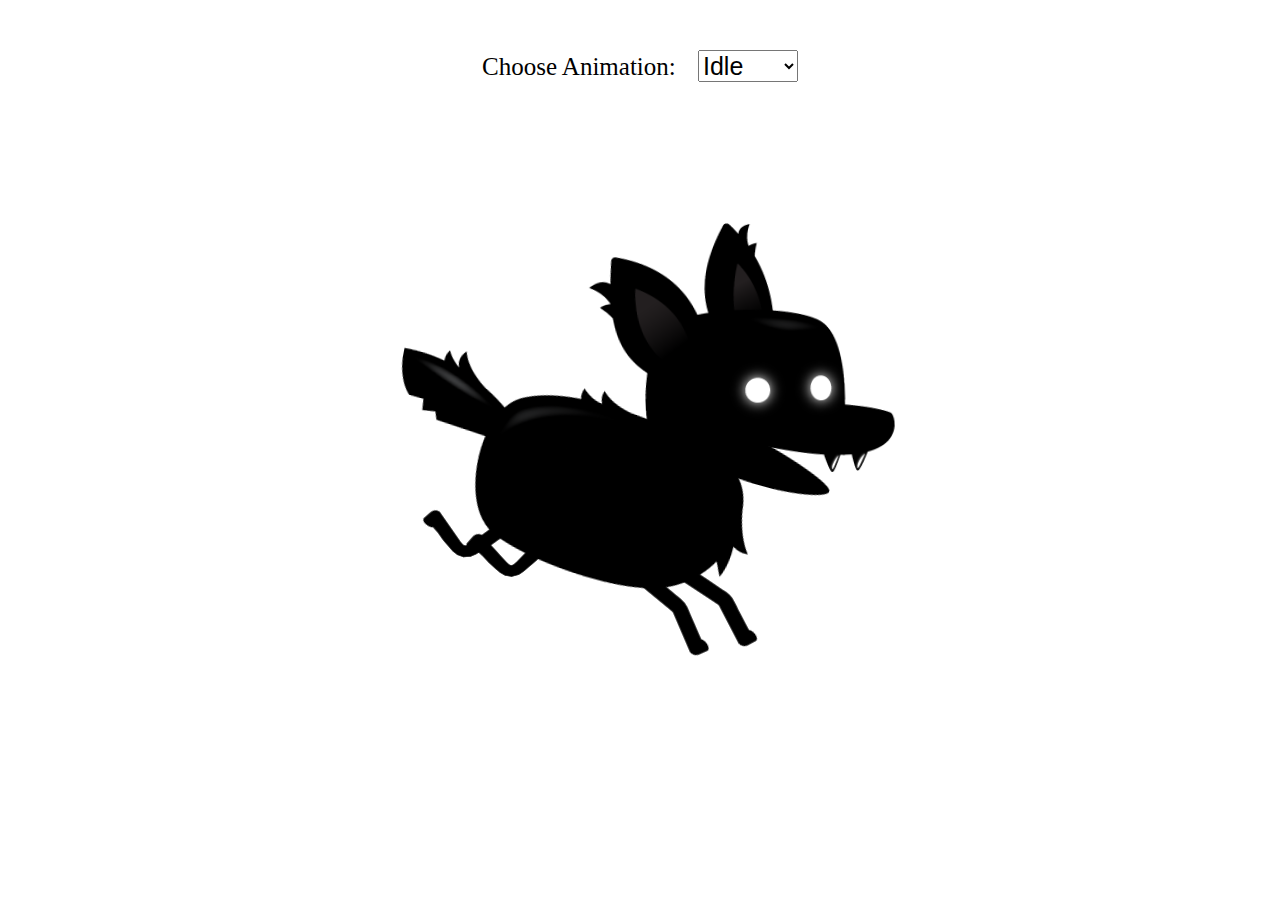
<file: index.html>
<!DOCTYPE html>
<html lang="pl">
	<head>
		<meta charset="UTF-8" />
		<meta name="viewport" content="width=device-width, initial-scale=1.0" />
		<title>Sprite Animations</title>
		<link rel="stylesheet" href="style.css" />
	</head>
	<body>
		<canvas id="canvas1"></canvas>
		<div class="controls">
            <label for="animations">Choose Animation: </label>
			<select id="animations" name="animations">
                <option value="idle">Idle</option>
                <option value="jump">Jump</option>
                <option value="run">Run</option>
                <option value="dizzy">Dizzy</option>
                <option value="sit">Sit</option>
                <option value="roll">Roll</option>
                <option value="bite">Bite</option>
                <option value="ko">Ko</option>
                <option value="gethit">Get Hit</option>

            </select>
		</div>

		<script src="script.js"></script>
	</body>
</html>
</file>
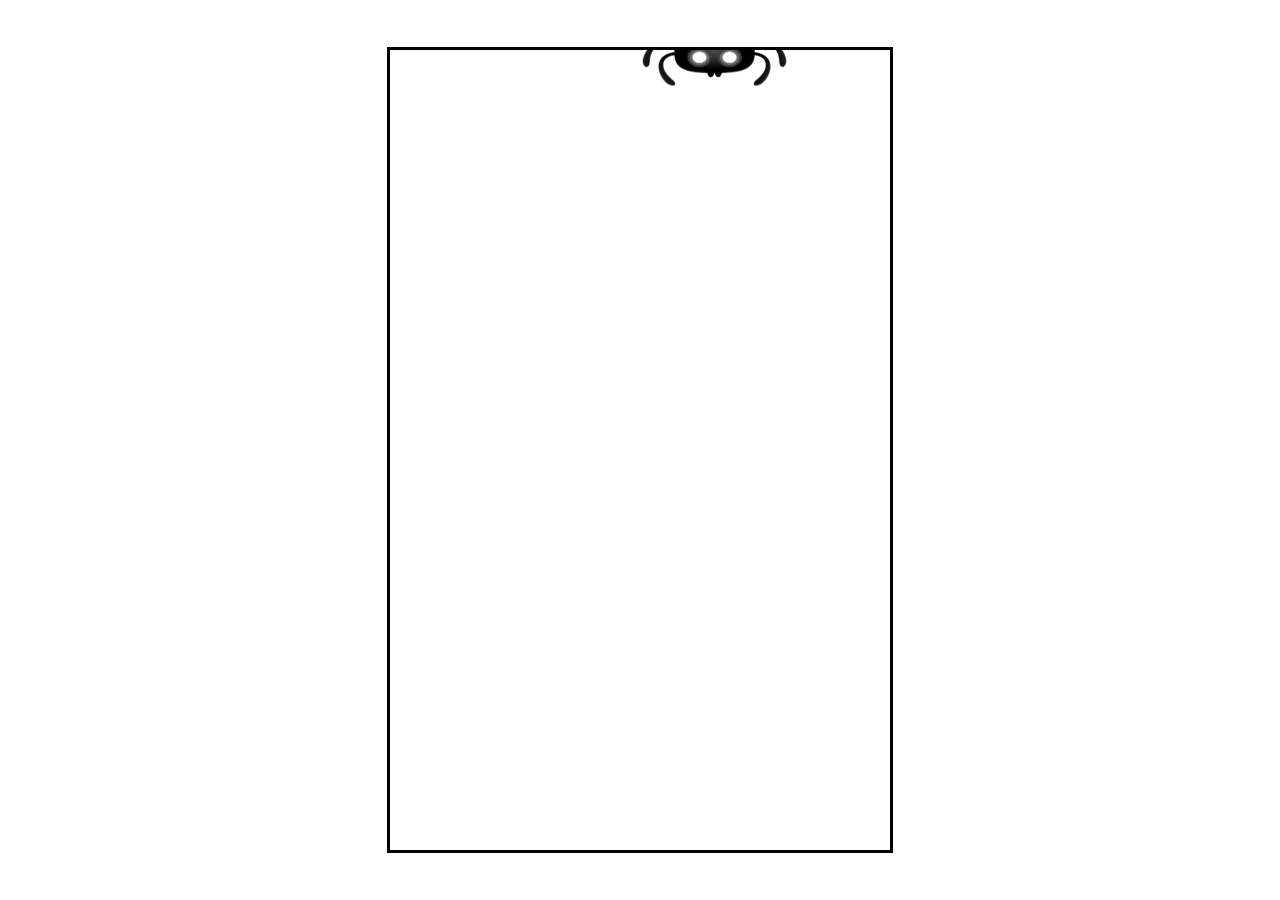
<file: Enemy subclass/index.html>
<!DOCTYPE html>
<html lang="pl">
	<head>
		<meta charset="UTF-8" />
		<meta name="viewport" content="width=device-width, initial-scale=1.0" />
		<title>Enemy types with JavaScript sub classing</title>
		<link rel="stylesheet" href="style.css" />
	</head>
	<body>
		<canvas id="canvas1"></canvas>
		<img src="enemy_worm.png" id="worm" />
		<img src="enemy_ghost.png" id="ghost" />
		<img src="enemy_spider.png" id="spider" />

		<script src="script.js"></script>
	</body>
</html>
</file>
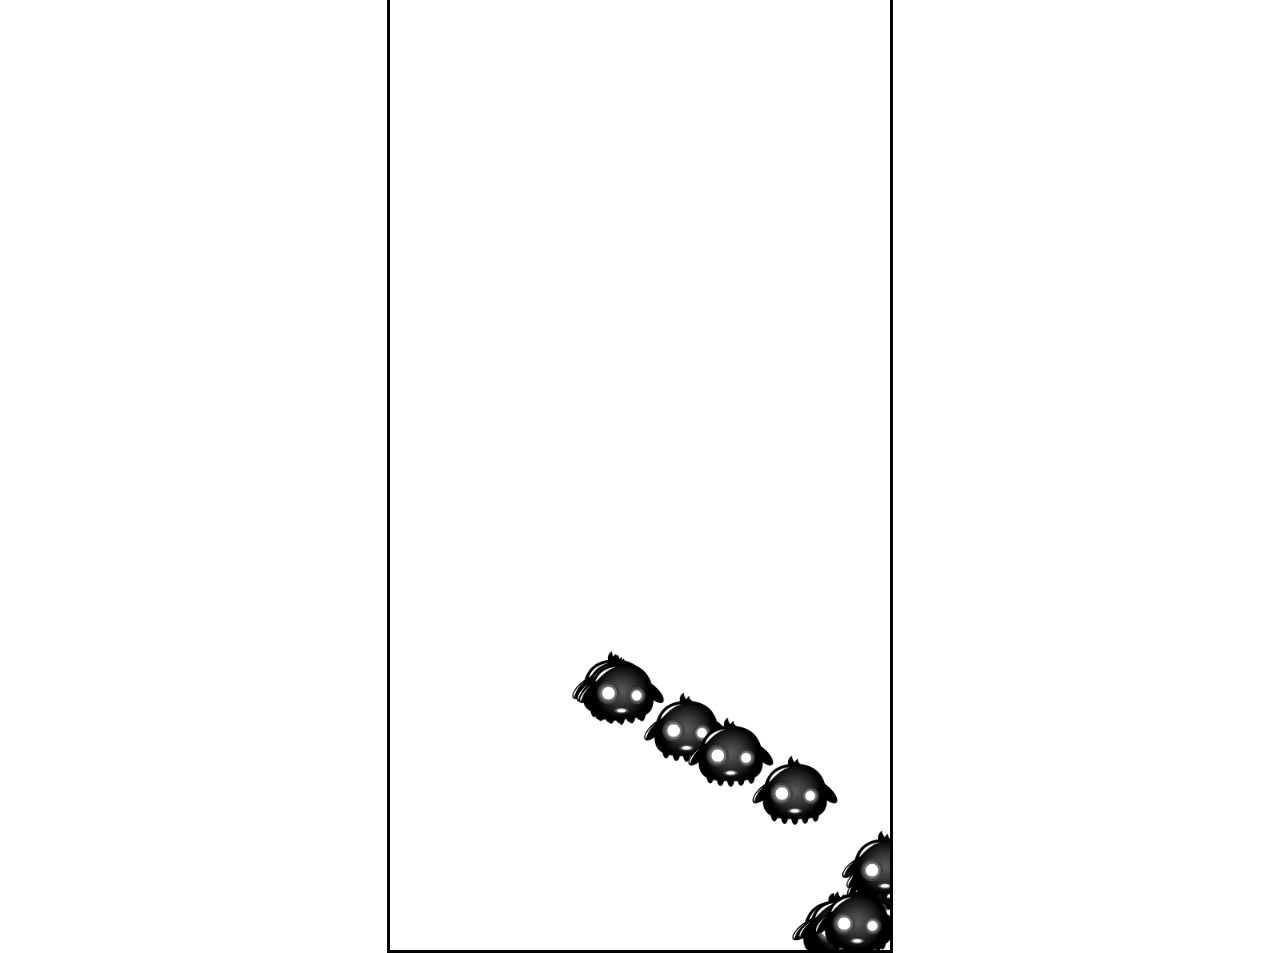
<file: NPC Movement/index.html>
<!DOCTYPE html>
<html lang="pl">
	<head>
		<meta charset="UTF-8" />
		<meta name="viewport" content="width=device-width, initial-scale=1.0" />
		<title>NPC movement animations</title>
		<link rel="stylesheet" href="style.css" />
	</head>
	<body>
		<canvas id="canvas1"></canvas>

		<script src="script.js"></script>
	</body>
</html>
</file>
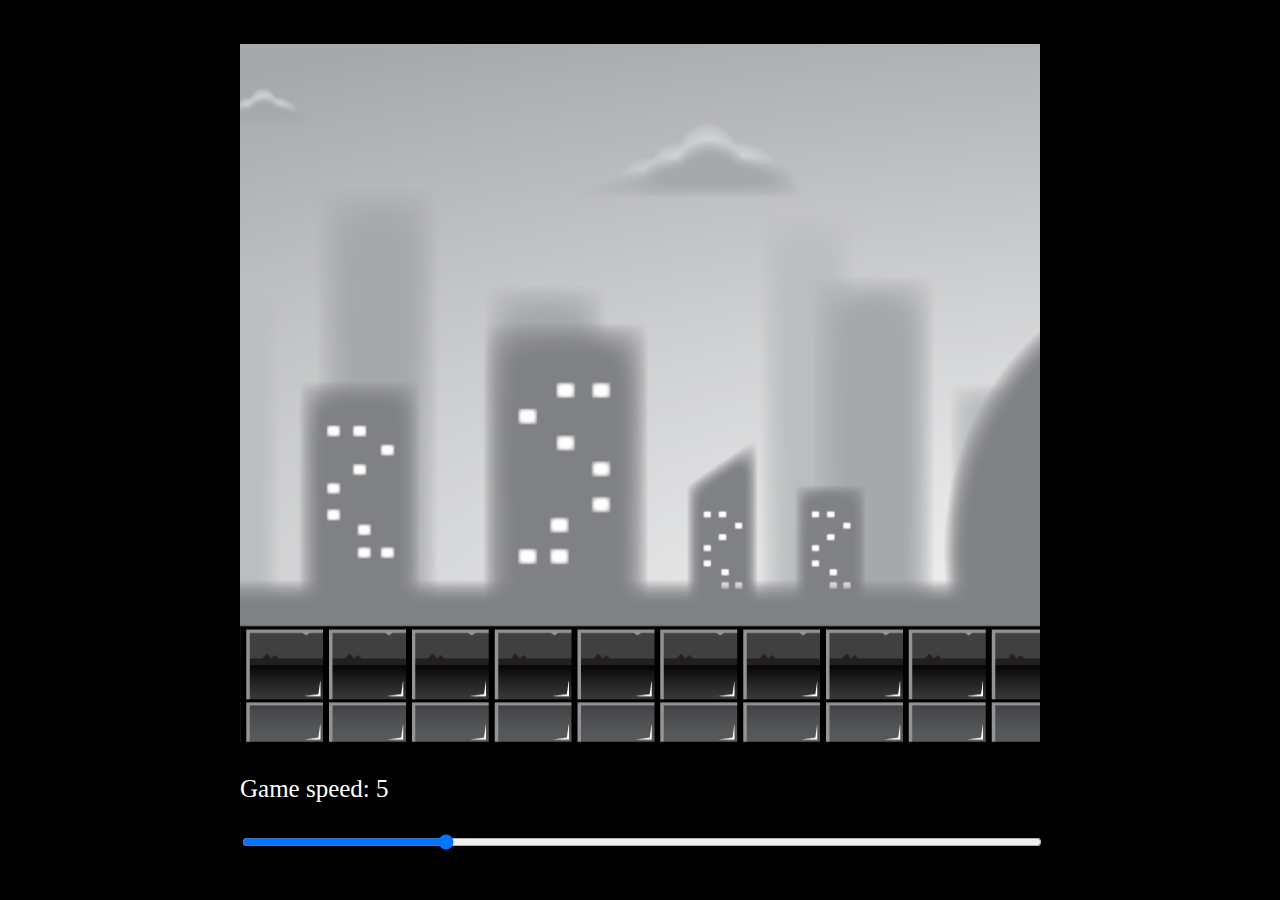
<file: Paralax/index.html>
<!DOCTYPE html>
<html lang="pl">
	<head>
		<meta charset="UTF-8" />
		<meta name="viewport" content="width=device-width, initial-scale=1.0" />
		<title>Parallax Backgrounds</title>
		<link rel="stylesheet" href="style.css" />
	</head>
	<body>
		<div id="container">
			<canvas id="canvas1"></canvas>
			<p>Game speed: <span id="showGameSpeed"></span></p>
			<input
				type="range"
				min="0"
				max="20"
				value="5"
				class="slider"
				id="slider"
			/>
		</div>
		<script src="script.js"></script>
	</body>
</html>
</file>
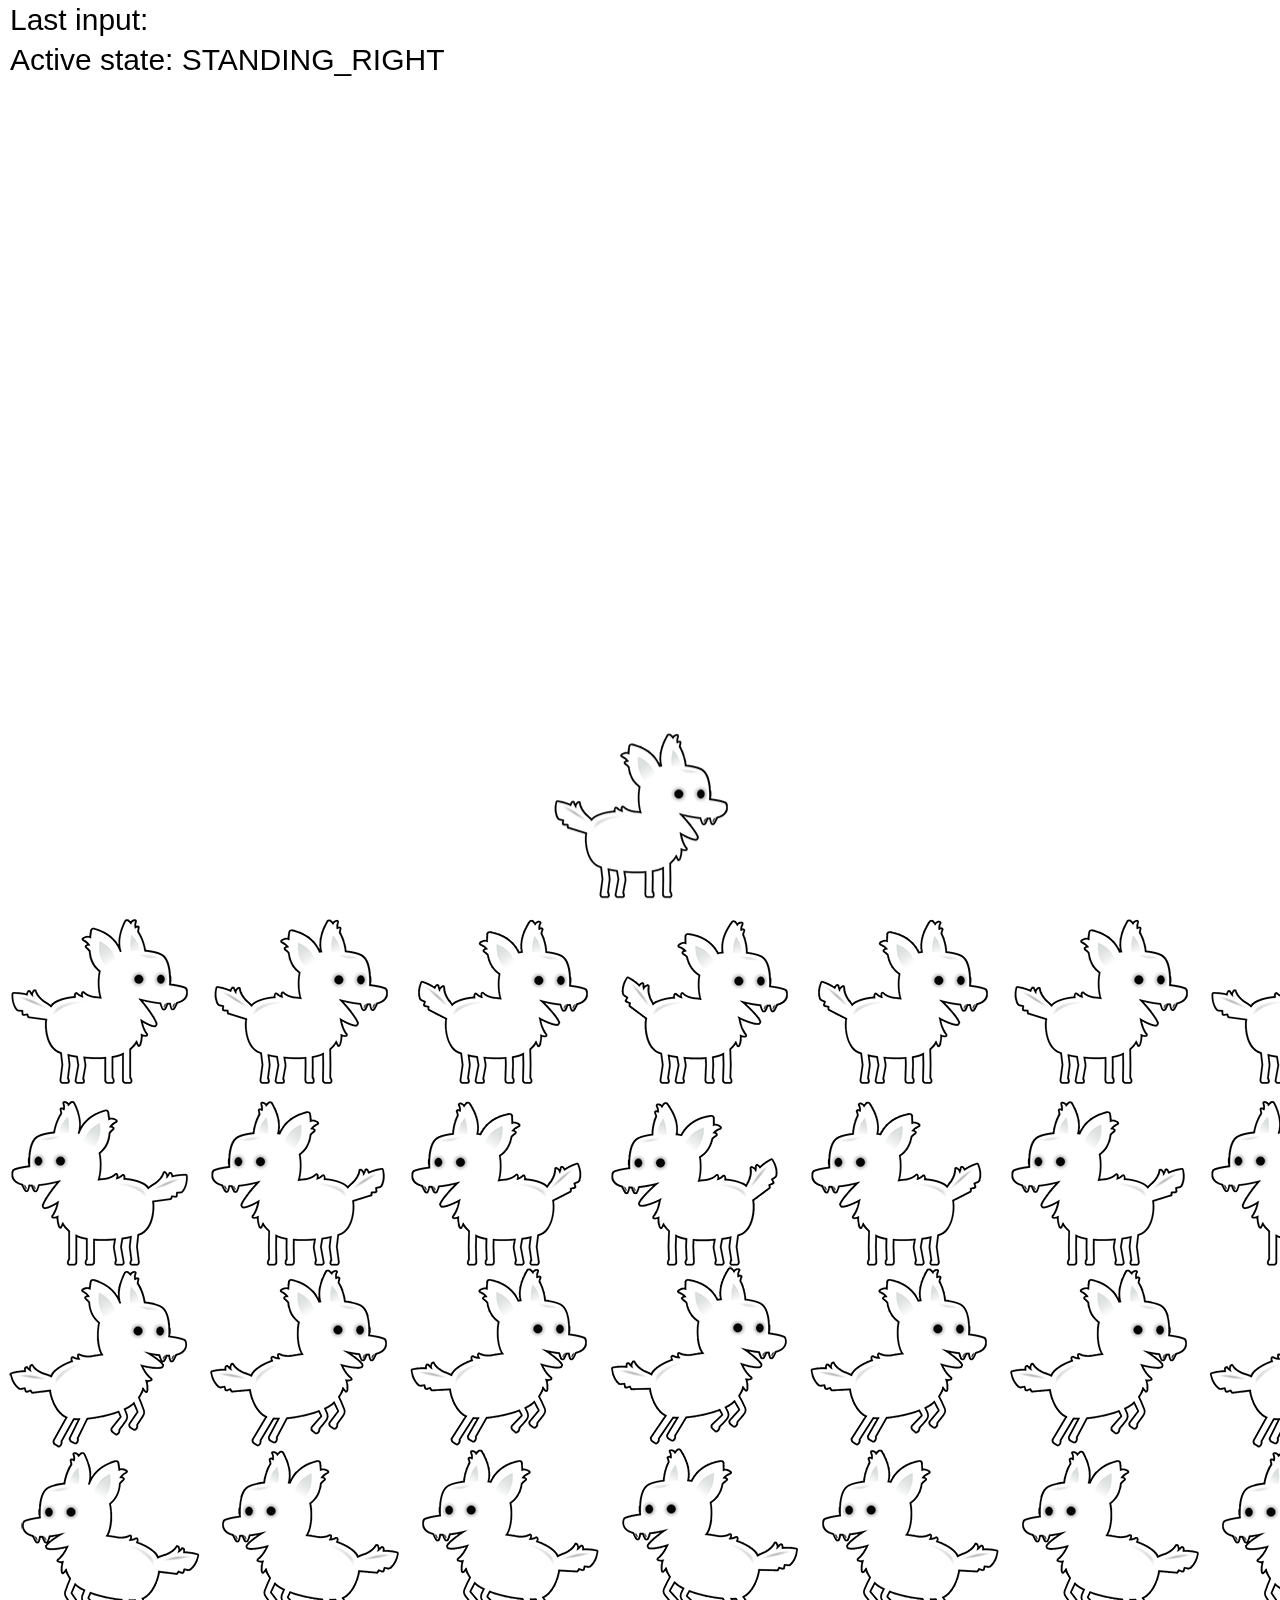
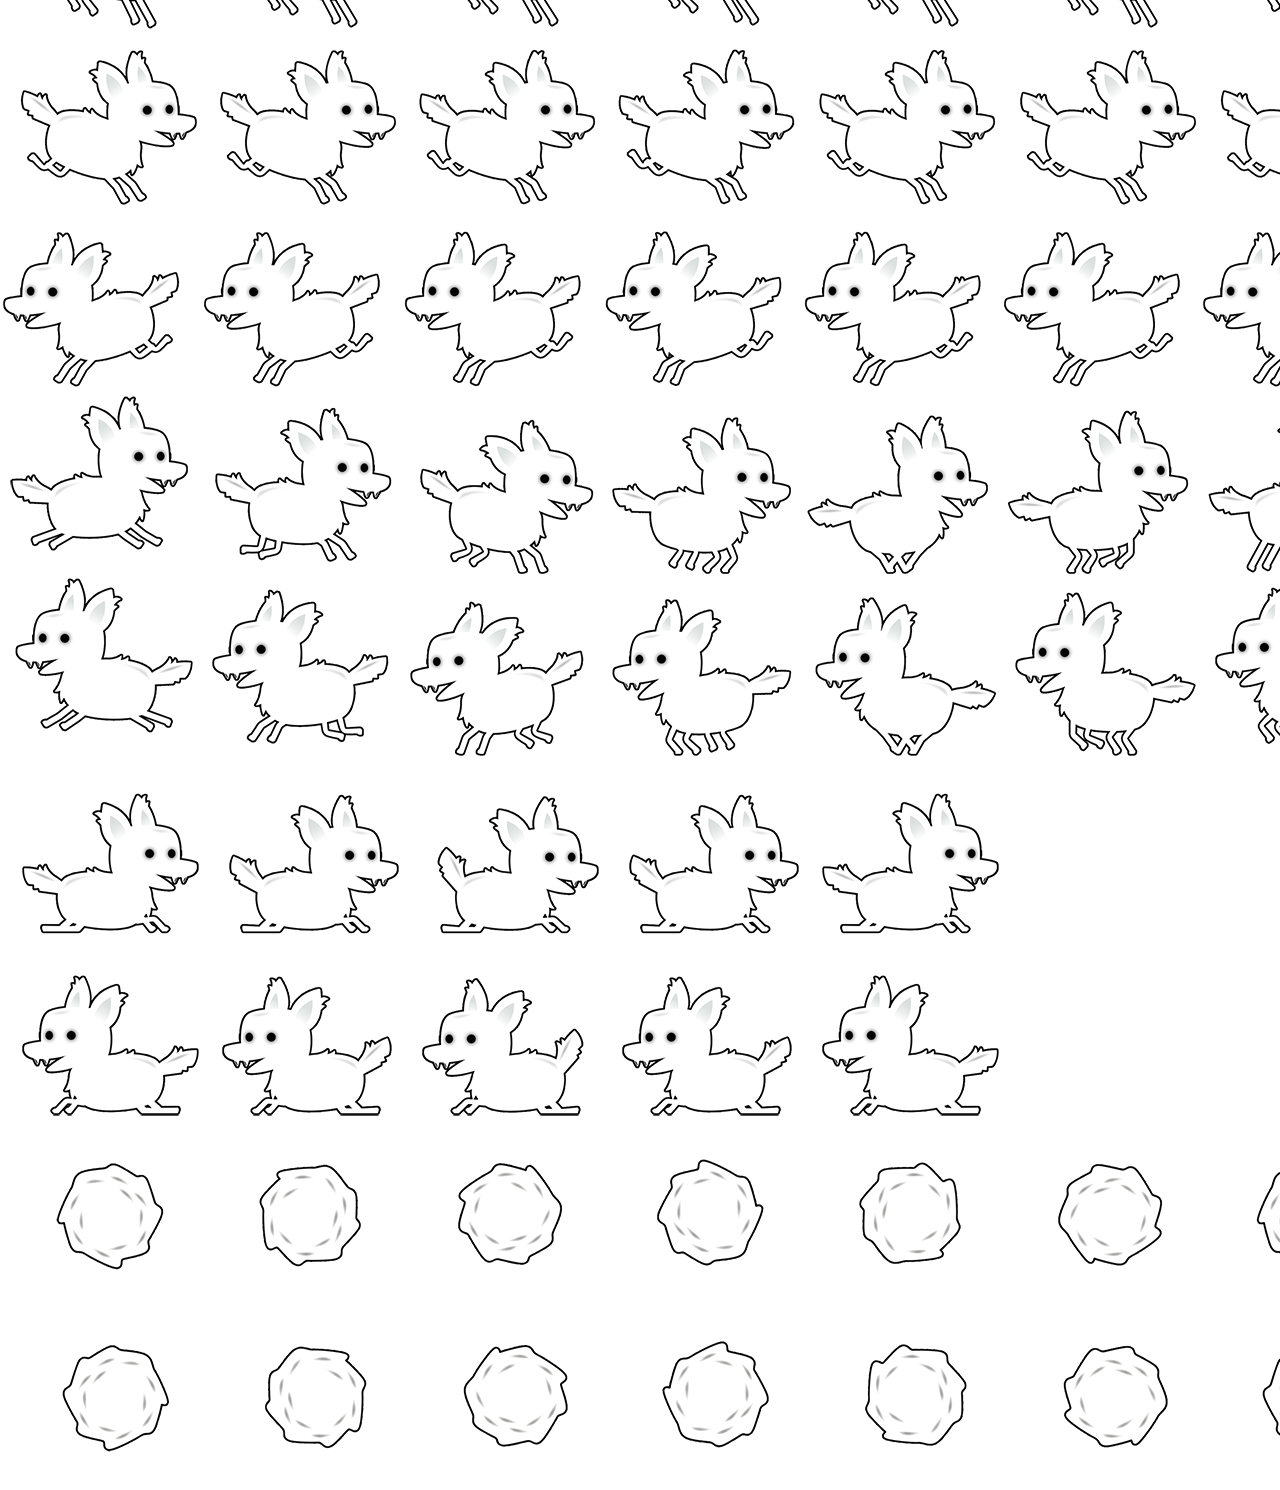
<file: State management in game/index.html>
<!DOCTYPE html>
<html lang="pl">
	<head>
		<meta charset="UTF-8" />
		<meta name="viewport" content="width=device-width, initial-scale=1.0" />
		<title>State management in game</title>
		<link rel="stylesheet" href="style.css" />
	</head>
	<body>
		<canvas id="canvas1"></canvas>
		<img id="dogImage" src="dog.png" />
		<h1 id="loading">LOADING...</h1>
		<script type="module" src="script.js"></script>
	</body>
</html>
</file>
<file: style.css>
#canvas1 {
	position: absolute;
	top: 50%;
	left: 50%;
	transform: translate(-50%, -50%);
	width: 600px;
	height: 600px;
}
.controls {
	position: absolute;
	z-index: 10;
	top: 50px;
	left: 50%;
	transform: translate(-50%);
}
.controls label {
	margin-right: 1rem;
}
.controls,
select,
option {
	font-size: 25px;
}
</file>
<file: Enemy subclass/style.css>
#canvas1 {
	position: absolute;
	top: 50%;
	left: 50%;
	transform: translate(-50%, -50%);
	width: 500px;
	height: 800px;
	border: 3px solid black;
}

img {
	display: none;
}
</file>
<file: NPC Movement/style.css>
#canvas1 {
	position: absolute;
	top: 50%;
	left: 50%;
	transform: translate(-50%, -50%);
	width: 500px;
	height: 1000px;
	border: 3px solid black;
}
</file>
<file: Paralax/style.css>
body {
	background: black;
}
#container {
	position: absolute;
	width: 800px;
	top: 50%;
	left: 50%;
	transform: translate(-50%, -50%);
	font-size: 25px;
}
#canvas1 {
	position: relative;
	width: 800px;
	height: 700px;
}
#slider {
	width: 100%;
}
p {
	color: white;
}
</file>
<file: State management in game/style.css>
* {
	margin: 0;
	padding: 0;
	box-sizing: border-box;
	font-family: 'Helvetica', cursive;
}
body {
	overflow: hidden;
}
#canvas1 {
	top: 0;
	left: 0;
}
img {
	display: img;
}
#loading {
	position: absolute;
	top: 50%;
	width: 100%;
	text-align: center;
	font-size: 80px;
}
</file>
